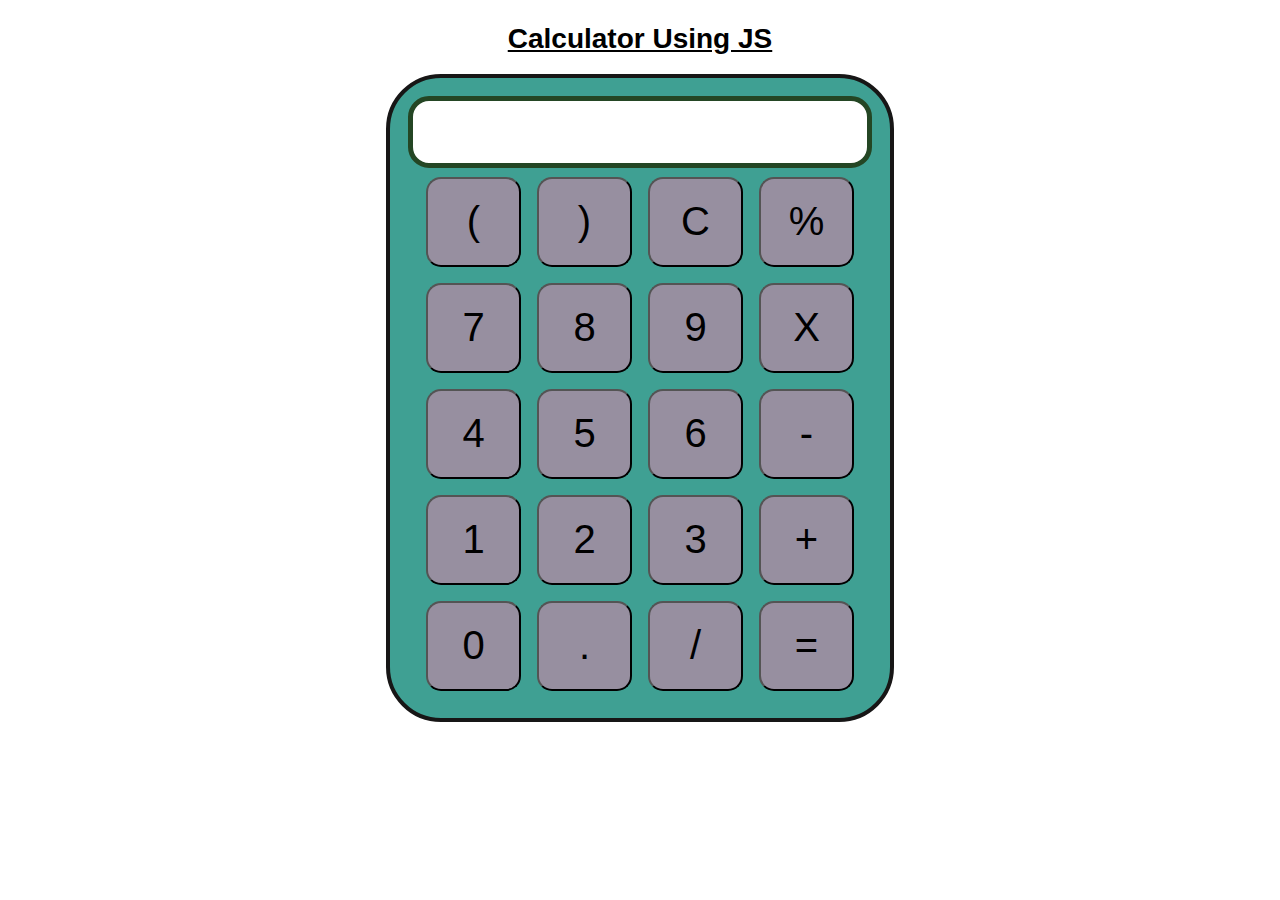
<file: Task1/Calculator/index.html>
<!DOCTYPE html>
<html lang="en">

<head>
    <meta charset="UTF-8">
    <meta name="viewport" content="width=device-width, initial-scale=1.0">
    <meta http-equiv="X-UA-Compatible" content="ie=edge">
    <link rel="stylesheet" href="style.css">
    <title>Calculator</title>
</head>

<body>
    <div class="container">
        <h1><b><u>Calculator Using JS</u></b></h1>

        <div class="calculator">
            <input type="text" name="screen" id="screen">
            <table>
                <tr>
                    <td><button>(</button></td>
                    <td><button>)</button></td>
                    <td><button>C</button></td>
                    <td><button>%</button></td>
                </tr>
                <tr>
                    <td><button>7</button></td>
                    <td><button>8</button></td>
                    <td><button>9</button></td>
                    <td><button>X</button></td>
                </tr>
                <tr>
                    <td><button>4</button></td>
                    <td><button>5</button></td>
                    <td><button>6</button></td>
                    <td><button>-</button></td>
                </tr>
                <tr>
                    <td><button>1</button></td>
                    <td><button>2</button></td>
                    <td><button>3</button></td>
                    <td><button>+</button></td>
                </tr>
                <tr>
                    <td><button>0</button></td>
                    <td><button>.</button></td>
                    <td><button>/</button></td>
                    <td><button>=</button></td>
                </tr>
            </table>
        </div>
    </div>

</body>
<script src="index.js"></script>

</html>
</file>
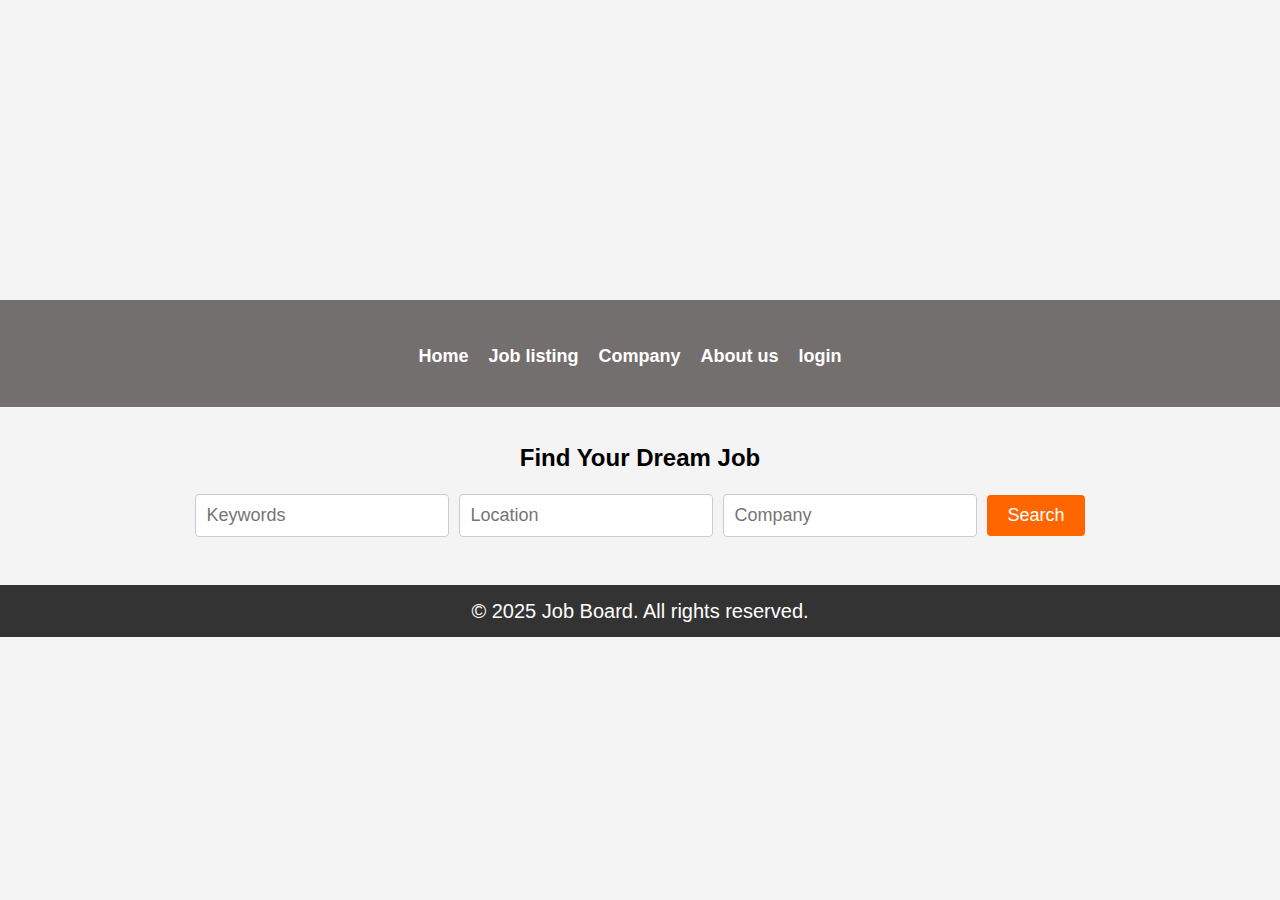
<file: Task1/job portal/index.html>
<!DOCTYPE html>
<html lang="en">

<head>
    <meta charset="UTF-8">
    <meta name="viewport" content=
        "width=device-width, initial-scale=1.0">
    <title>
        Design a Job Search Portal 
        using HTML and CSS
    </title>
    
    <link rel="stylesheet" href="style.css">
</head>

<body>
    <header>
        <section class="hero">
        
        </section>
    </header>
    <nav>
        <section class="nav">
        <ul>
            <li><a href="#">Home</a></li>
            <li><a href="job-listing.html">Job listing</a></li>
            <li><a href="Companies.html">Company</a></li>
            <li><a href="aboutus.html">About us</a></li>
            <li><a href="login.html">login</a></li>
        </ul>
        </section>
    </nav>
    <section class="search">
        <h2>Find Your Dream Job</h2>
        <form action="#" method="get">
            <input type="text" name="keywords" 
                placeholder="Keywords">
            <input type="text" name="location" 
                placeholder="Location">
            <input type="text" name="company" 
                placeholder="Company">
            <button type="submit">
                Search
            </button>
        </form>
    </section>

    <footer>
        <p>&copy; 2025 Job Board. All rights reserved.</p>
    </footer>
</body>

</html>
</file>
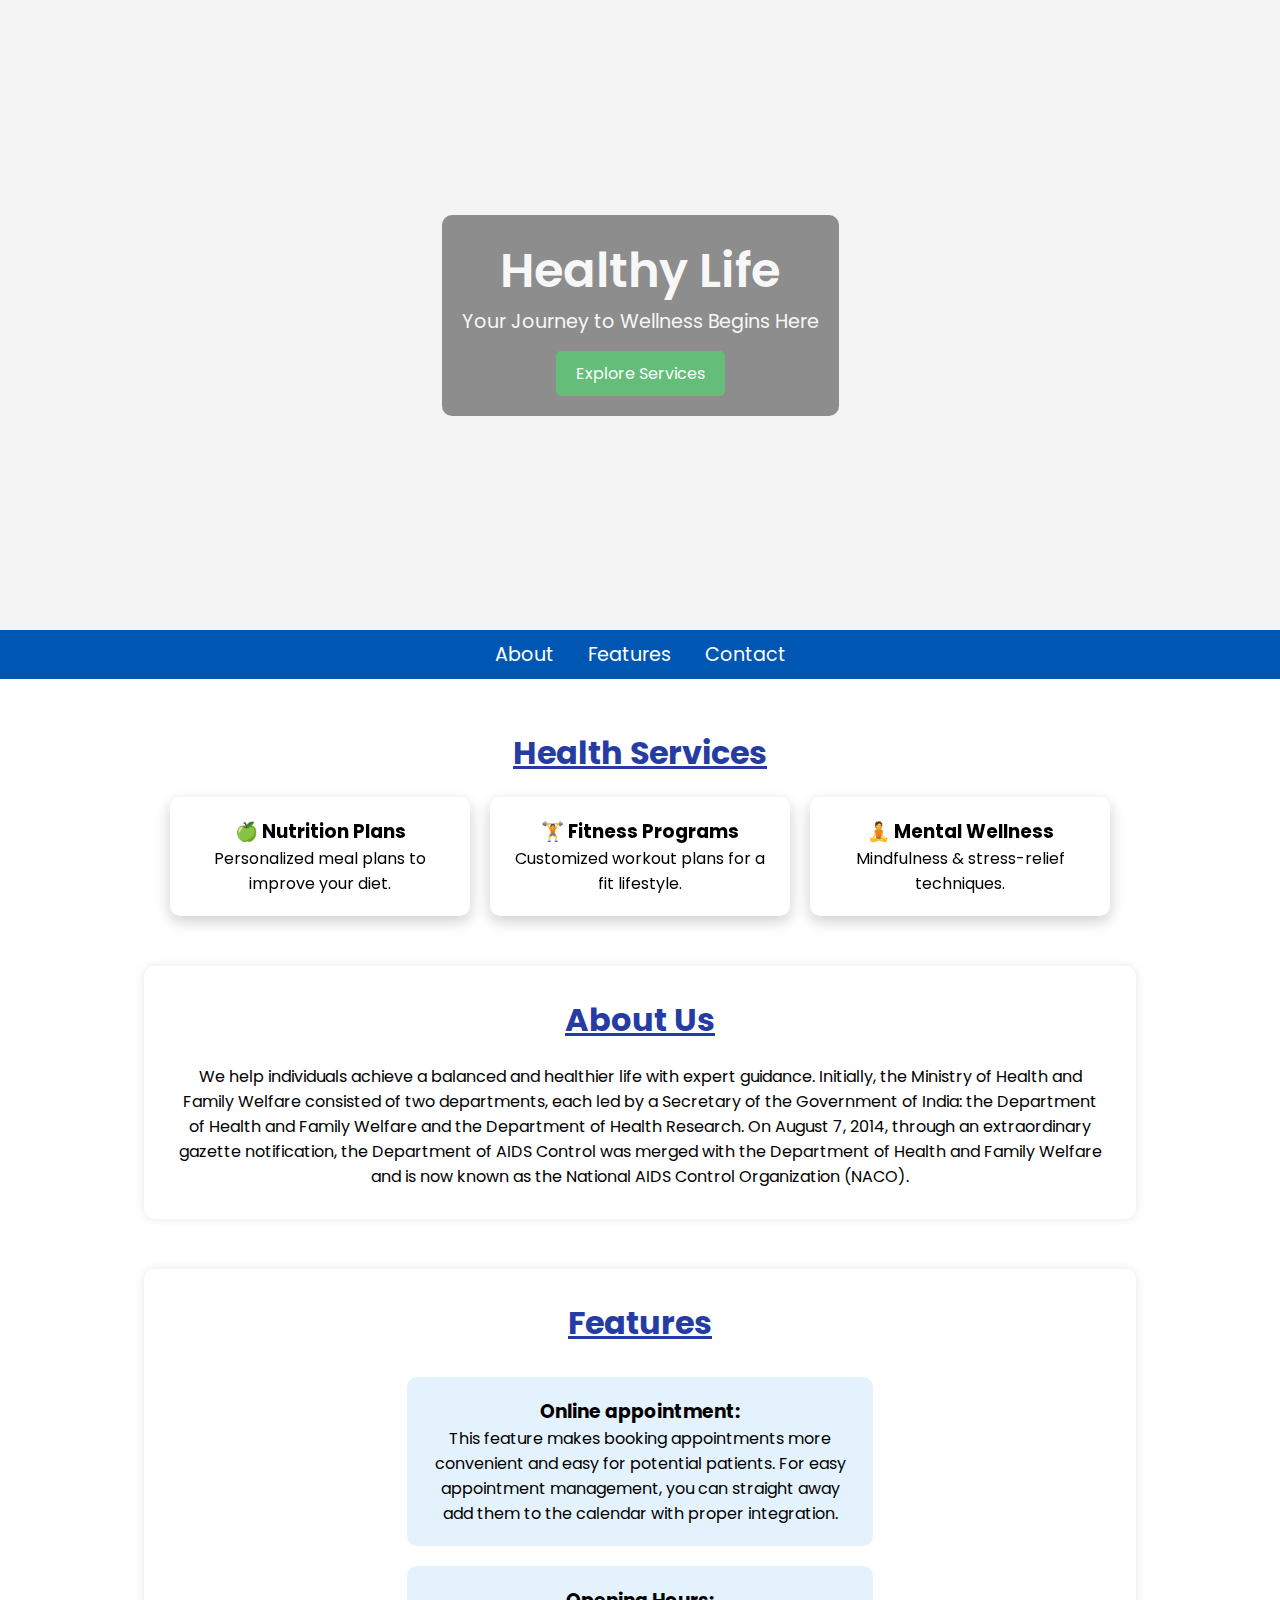
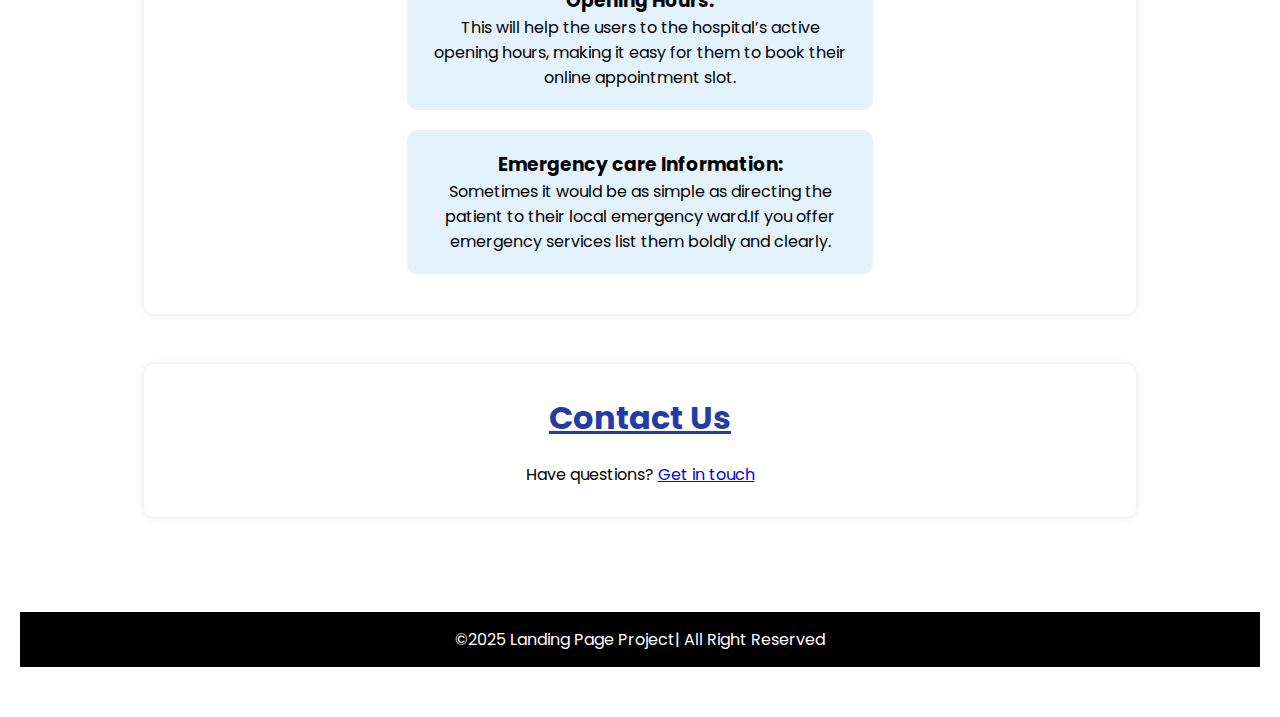
<file: Task1/Landing Page/index.html>
<!DOCTYPE html>
<html lang="en">

<head>
    <meta charset="UTF-8">
    <meta name="viewport" content="width=device-width, initial-scale=1.0">
    <title>Healthy Life - Wellness Redefined</title>
    <link rel="stylesheet" href="style.css">
</head>

<body>

    <header>
        <div class="overlay">
            <h1>Healthy Life</h1>
            <p>Your Journey to Wellness Begins Here</p>
            <a href="#services" class="btn">Explore Services</a>
        </div>
    </header>
    <nav>
        <ul>
            <li><a href="#About">About</a></li>
            <li><a href="#features">Features</a></li>
            <li><a href="#contact">Contact</a></li>
        </ul>
    </nav>

    <section id="services" class="services">
        <h2><u>Health Services</u> </h2>
        <div class="service-container">
            <div class="service-box">
                <h3>🍏 Nutrition Plans</h3>
                <p>Personalized meal plans to improve your diet.</p>
            </div>
            <div class="service-box">
                <h3>🏋 Fitness Programs</h3>
                <p>Customized workout plans for a fit lifestyle.</p>
            </div>
            <div class="service-box">
                <h3>🧘 Mental Wellness</h3>
                <p>Mindfulness & stress-relief techniques.</p>
            </div>
        </div>
    <section id="About" class="section">
        <h2><u>About Us</u></h2>
            <p>We help individuals achieve a balanced and healthier life with expert guidance.
                Initially, the Ministry of Health and Family Welfare consisted of two departments, each led by a Secretary
                of the Government of India: the Department of Health and Family Welfare and the Department of Health
                Research. On August 7, 2014, through an extraordinary gazette notification, the Department of AIDS Control
                was merged with the Department of Health and Family Welfare and is now known as the National AIDS Control
                Organization (NACO).
            </p>
    </section>
    <section id="features" class="section">
        <h2><u> Features </u></h2>
        <div class="feature-box">
            <h3>Online appointment:</h3>
            <p> This feature makes booking appointments more convenient and easy for potential patients. For easy
                appointment management, you can straight away add them to the calendar with proper integration.
            </p>
        </div>
        <div class="feature-box">
            <h3>Opening Hours:</h3>
            <p>This will help the users to the hospital’s active opening hours, making it easy for them to book their
                online appointment slot.</p>
        </div>
        <div class="feature-box">
            <h3>Emergency care Information:</h3>
            <p>Sometimes it would be as simple as directing the patient to their local emergency ward.If you offer
                emergency services list them boldly and clearly.</p>
        </div>
    </section>

    <section id="contact" class="section">
        <h2><u>Contact Us</u> </h2>
        <p>Have questions? <a href="#">Get in touch</a></p>
    </section>
    <br>
    <footer>
        <p>
        &copy;2025 Landing Page Project| All Right Reserved</p>
    </footer>

</body>

</html>
</file>
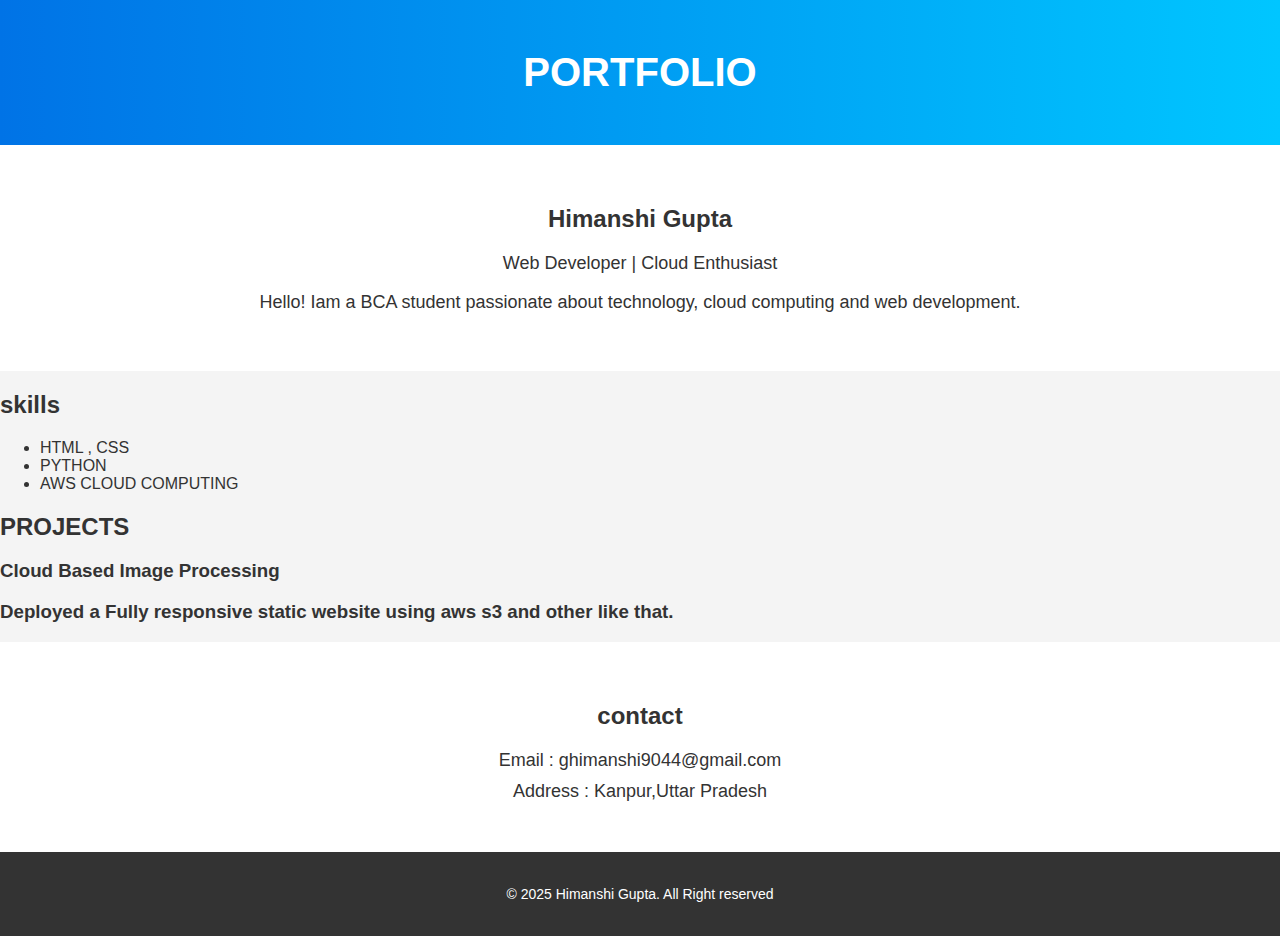
<file: Task1/portfolio/index.html>
<!DOCTYPE html>
<html lang="en">
<head>
    <meta charset="UTF-8">
    <meta name="viewport" content="width=device-width, initial-scale=1.0">
    <title>HIMANSHI PORTFOLIO</title>
    <link rel="stylesheet" href="style.css">
</head>
<body>
    <header>
       <H1>PORTFOLIO</H1> 
    </header>
    <section id="about">
        <h2>Himanshi Gupta</h2>
        <p>Web Developer | Cloud Enthusiast</p>
        <p>Hello! Iam a BCA student passionate about technology, cloud computing and web development.</p>
    </section>

    <section id="skill">
        <h2>skills</h2>
        <ul>
            <li> HTML , CSS</li>
            <LI>PYTHON</LI>
            <LI> AWS CLOUD COMPUTING</LI>
        </ul>
    </section>

    <section ID="PROJECT">
        <H2> PROJECTS</H2>
        <DIV CLASS="PROJECT">
            <H3> Cloud Based Image Processing</H3>
            <H3> Deployed a Fully responsive static website using aws s3 and other like that.</H3>
        </DIV>
    </section>
    
    <section id="contact">
        <h2> contact</h2>
        <p> Email : ghimanshi9044@gmail.com</p>
        <p>Address : Kanpur,Uttar Pradesh</p>
    </section>

    <footer>
        <p> © 2025 Himanshi Gupta. All Right reserved</p>
    </footer>
</body>
</html>
</file>
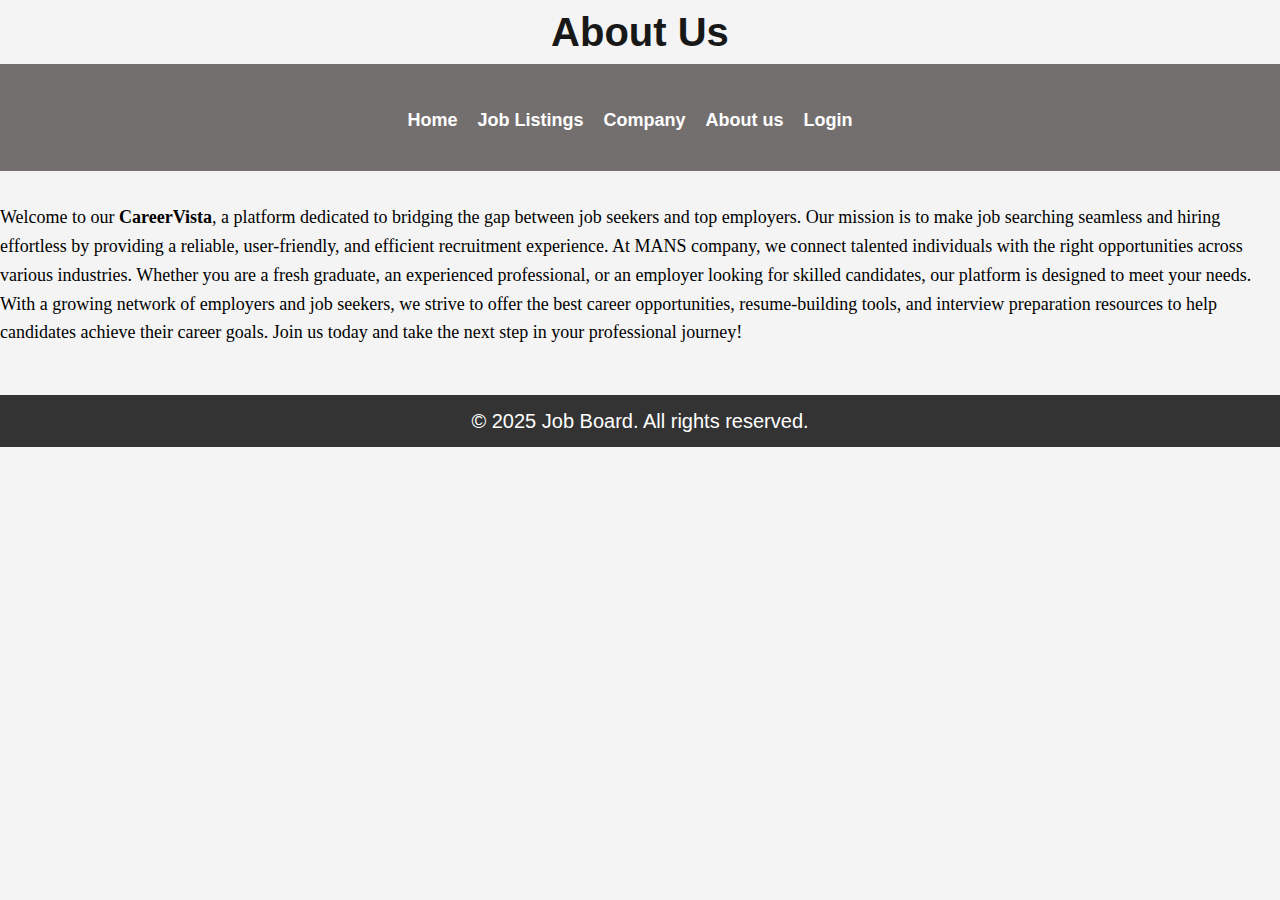
<file: Task1/job portal/aboutus.html>
<!DOCTYPE html>
<html lang="en">

<head>
    <meta charset="UTF-8">
    <meta name="viewport" content="width=device-width, initial-scale=1.0">
    <title>Login</title>
    <link rel="stylesheet" href="style.css">
</head>

<body>

    <header>
        <h1>About Us</h1>
        <nav>
            <ul>
                <li><a href="index.html">Home</a></li>
                <li><a href="job-listing.html">Job Listings</a></li>
                <li><a href="Companies.html">Company</a></li>
                <li><a href="aboutus.html">About us</a></li>
                <li><a href="login.html">Login</a></li>
            </ul>
        </nav>
    </header>

    <section class="about">
    <P>
                             Welcome to our <b>CareerVista</b>, a platform dedicated to bridging the gap between job seekers and top
        employers. Our mission is to make job searching seamless and hiring effortless by providing a reliable,
        user-friendly, and efficient recruitment experience.

        At MANS company, we connect talented individuals with the right opportunities across various
        industries. Whether you are a fresh graduate, an experienced professional, or an employer looking for skilled
        candidates, our platform is designed to meet your needs.

        With a growing network of employers and job seekers, we strive to offer the best career opportunities,
        resume-building tools, and interview preparation resources to help candidates achieve their career goals.

        Join us today and take the next step in your professional journey!</P>

    </section>

    <footer>
        <p>&copy; 2025 Job Board. All rights reserved.</p>
    </footer>

</body>

</html>
</file>
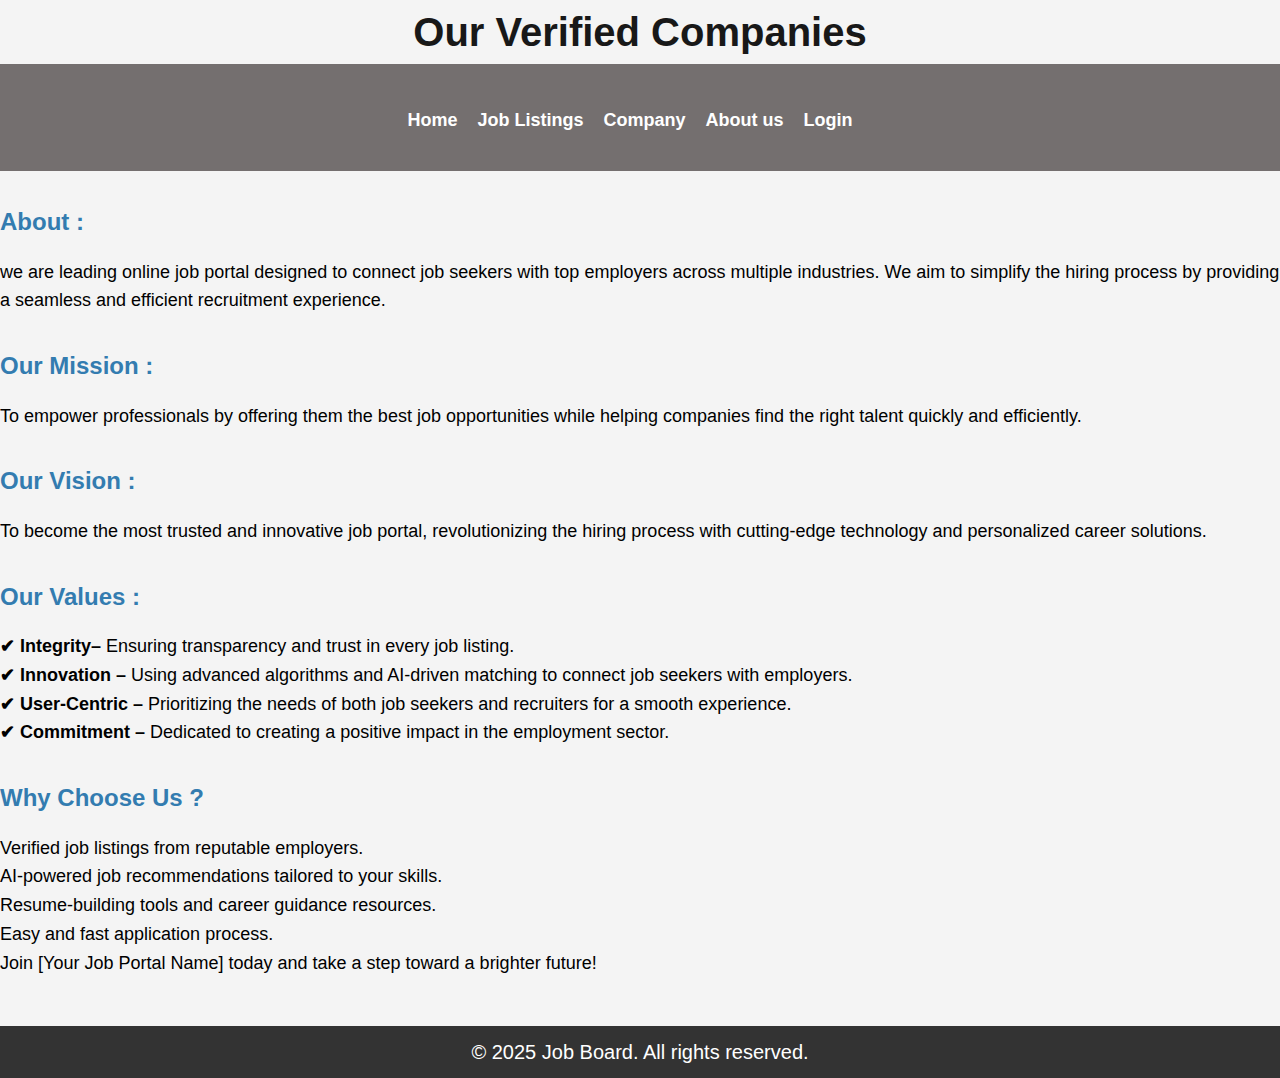
<file: Task1/job portal/Companies.html>
<!DOCTYPE html>
<html lang="en">

<head>
    <meta charset="UTF-8">
    <meta name="viewport" content="width=device-width, initial-scale=1.0">
    <title>Login</title>
    <link rel="stylesheet" href="style.css">
</head>

<body>

    <header>
        <h1><b>Our Verified Companies </b></h1>
        <nav>
            <ul>
                <li><a href="index.html">Home</a></li>
                <li><a href="job-listing.html">Job Listings</a></li>
                <li><a href="Companies.html">Company</a></li>
                <li><a href="aboutus.html">About us</a></li>
                <li><a href="login.html">Login</a></li>
            </ul>
        </nav>
    </header>
    <section class="company">
    <h2><b>About :</b></h2>
    <p>
        we are leading online job portal designed to connect job seekers with top employers across multiple industries.
        We aim to simplify the hiring process by providing a seamless and efficient recruitment experience.</p>

    <h2><b>Our Mission :</b></h2>  
    <P>
        To empower professionals by offering them the best job opportunities while helping companies find the right
        talent quickly and efficiently.</P>

    <h2><b>Our Vision :</b></h2>
    <P>
        To become the most trusted and innovative job portal, revolutionizing the hiring process with cutting-edge
        technology and personalized career solutions.</P>

    <h2><b>Our Values :</b></h2>
    <div>
        <li><b>✔ Integrity– </b>Ensuring transparency and trust in every job listing.</li>
        <li><b>✔ Innovation – </b>Using advanced algorithms and AI-driven matching to connect job seekers with employers.</li>
        <li><b>✔ User-Centric –</b> Prioritizing the needs of both job seekers and recruiters for a smooth experience.</li>
        <li><b>✔ Commitment – </b>Dedicated to creating a positive impact in the employment sector.</li>
    </div>

    <h2><b> Why Choose Us ?</b></h2>  

        <li> Verified job listings from reputable employers.</li>
        <li> AI-powered job recommendations tailored to your skills.</li>
        <li>Resume-building tools and career guidance resources.</li>
        <li>Easy and fast application process.</li>
        <li>Join [Your Job Portal Name] today and take a step toward a brighter future!</li>
    </section>
        <footer>
            <p>&copy; 2025 Job Board. All rights reserved.</p>
        </footer>
    
</body>
</html>
</file>
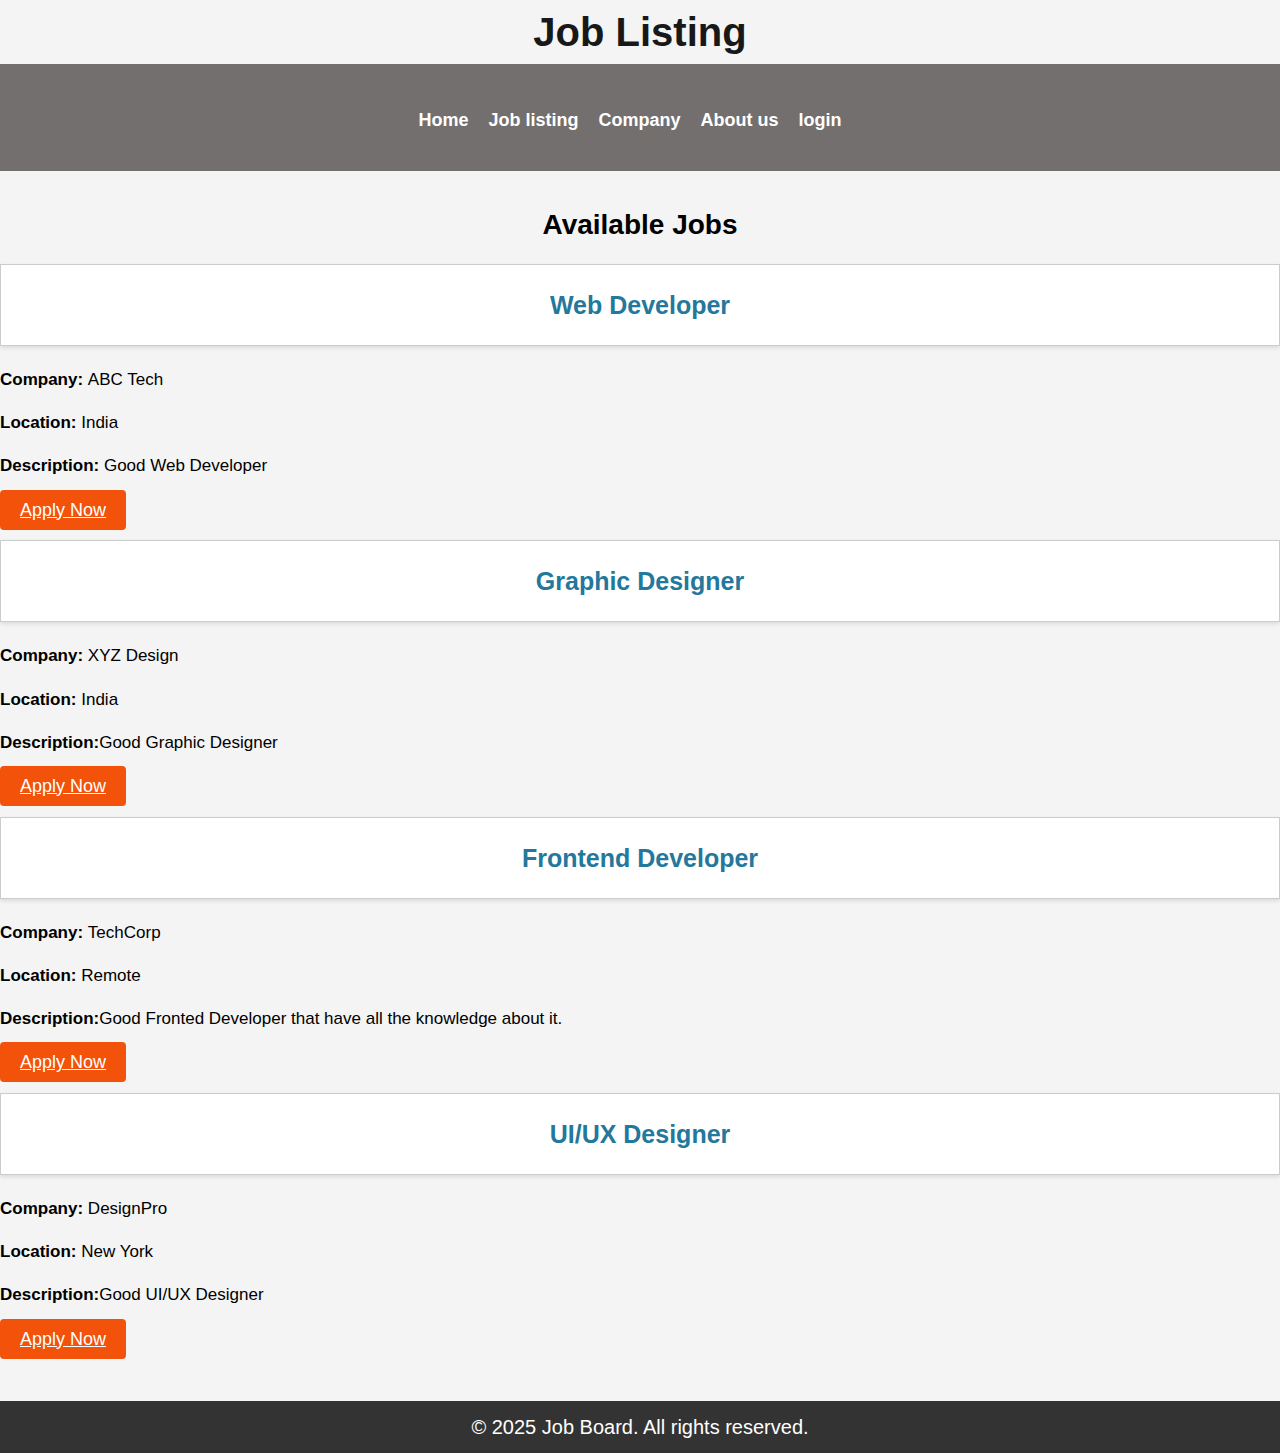
<file: Task1/job portal/job-listing.html>
<!DOCTYPE html>
<html lang="en">
<head>
    <meta charset="UTF-8">
    <meta name="viewport" content="width=device-width, initial-scale=1.0">
    <title>Job Listings</title>
    <link rel="stylesheet" href="style.css">
</head>
<body>
    <header>
        <h1><b>Job Listing</b></h1>
        <nav>
            <ul>
                <li><a href="index.html">Home</a></li>
                <li><a href="job-listing.html">Job listing</a></li>
                <li><a href="Companies.html">Company</a></li>
                <li><a href="aboutus.html">About us</a></li>
                <li><a href="login.html">login</a></li>
            </ul>
        </nav>
    </header>
    
    <section class="job-listing">
        <h1>Available Jobs</h1>
        <div>
            <h3>      Web Developer</h3>
            <p><b>Company: </b>ABC Tech</p>
            <p><b>Location: </b>India</p>
            <p><b>Description:</b> Good Web Developer</p>
            <a href="#">Apply Now</a>
        </div>
        <div>
            <h3>       Graphic Designer</h3>
            <p><b>Company:</b> XYZ Design</p>
            <p><b>Location:</b> India </p>
            <p><b>Description:</b>Good Graphic Designer</p>
            <a href="#">Apply Now</a>
        </div>
        <div class="job-card">
            <h3>       Frontend Developer</h3>
            <p><b>Company: </b>TechCorp</p>
            <p><b>Location:</b> Remote</p>
            <p><b>Description:</b>Good Fronted Developer that have all the knowledge about it.</p>
            <a href="#">Apply Now</a>
        </div>

        <div class="job-card">
            <h3>       UI/UX Designer</h3>
            <p><b>Company:</b> DesignPro</p>
            <p><b>Location:</b> New York</p>
            <p><b>Description:</b>Good UI/UX Designer</p>
            <a href="#">Apply Now</a>
        </div>
    </section>

    <footer>
        <p>&copy; 2025 Job Board. All rights reserved.</p>
    </footer>
</body>
</html>
</file>
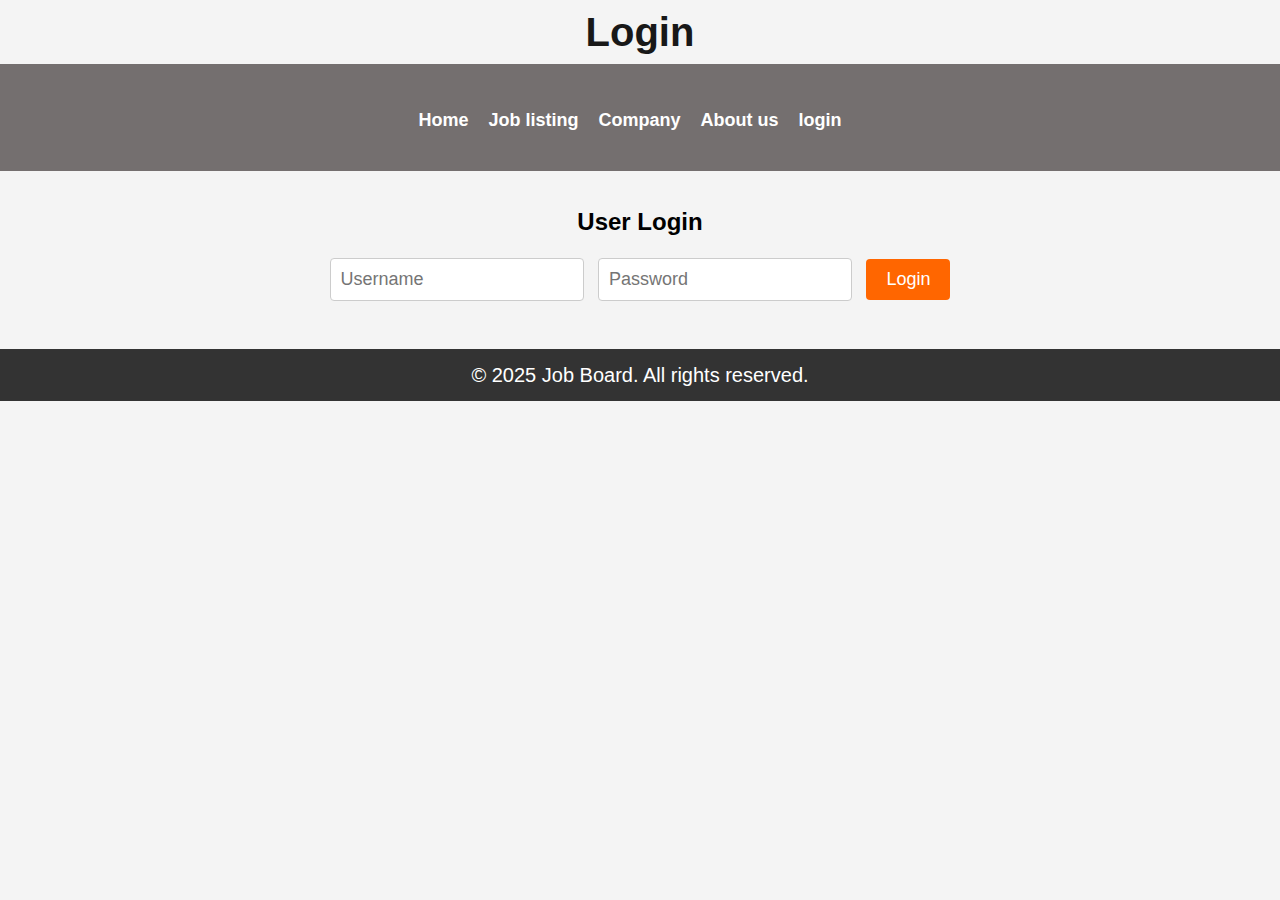
<file: Task1/job portal/login.html>
<!DOCTYPE html>
<html lang="en">
<head>
    <meta charset="UTF-8">
    <meta name="viewport" content="width=device-width, initial-scale=1.0">
    <title>Login</title>
    <link rel="stylesheet" href="style.css">
</head>
<body>

    <header>
        <h1>Login</h1>
        <nav>
            <ul>
                <li><a href="index.html">Home</a></li>
                <li><a href="job-listing.html">Job listing</a></li>
                <li><a href="Companies.html">Company</a></li>
                <li><a href="aboutus.html">About us</a></li>
                <li><a href="login.html">login</a></li>
            </ul>
        </nav>
    </header>

    <section class="login">
        <h2>User Login</h2>
        <form>
            <input type="text" placeholder="Username" required>
            <input type="password" placeholder="Password" required>
            <button type="submit">Login</button>
        </form>
    </section>

    <footer>
        <p>&copy; 2025 Job Board. All rights reserved.</p>
    </footer>

</body>
</html>
</file>
<file: Task1/Calculator/style.css>
.container{
    text-align: center;
    margin-top:23px
}

table{
    margin: auto;
}

input{
    border-radius: 21px;
    border: 5px solid #244624;
    font-size:34px;
    height: 60px;
    width: 450px;
}

button{
    border-radius: 15px;
    font-size: 40px;
    background: #978fa0;
    width: 95px;
    height: 90px;
    margin: 6px;
}

.calculator{ 
    border: 4px solid #171616;
    background-color: #3fa093 ;
    padding: 18px;
    border-radius: 55px;
    display: inline-block;
    
}

h1{
    font-size: 28px;
    font-family: Arial, Helvetica, sans-serif;
}
</file>
<file: Task1/job portal/style.css>
* {
    margin: 0;
    padding: 0;
    box-sizing: border-box;
}

body {
    font-family: Arial, sans-serif;
    background-color: #f4f4f4;
    line-height: 1.6;
    color: #000000;
}

header {
    font-family: Arial, Helvetica, sans-serif;
    font-size: 20px;
    text-align: center;
    color: #181818;
}

.hero {
    background: url('https://assets-mol.nugmyanmar.org/images/2023/05/Job_Search__2_-removebg-preview.png') no-repeat center center/cover;
    background-size: 30% 100%;
    padding: 150px 20px;
    text-align: center;
    transition: OPACITIY 0.5;
}

.hero H1 {
    color: #000000;
    font-size: 60PX;
}

nav ul {
    font-size: 27px;
    list-style: none;
    display: flex;
    justify-content: center;
    background-color: #746f6f;
    padding: 2rem 0;
}

nav li {
    margin-right: 20px;
    font-size: 27px;
}

nav a {
    text-decoration: none;
    color: #fff;
    font-weight: bold;
    transition: color 0.3s;
    font-size: 18px;
}

nav a:hover {
    color: #ff6600;
    padding: 2rem 0;
}

.search {
    text-align: center;
    margin-top: 2rem;
}

.search h2 {
    font-size: 24px;
    margin-bottom: 1rem;
}

.search form {
    display: flex;
    justify-content: center;
    align-items: center;
    font-size: 17px;
}

.search input[type="text"] {
    padding: 10px;
    margin-right: 10px;
    border: 1px solid #ccc;
    border-radius: 4px;
    font-size: 18px;
}

.search button {
    background-color: #ff6600;
    color: #fff;
    border: none;
    padding: 10px 20px;
    border-radius: 4px;
    cursor: pointer;
    transition: background-color 0.3s;
    font-size: 18px;
}

.search button:hover {
    background-color: #ff3300;
    padding: 10px 20px;
}

.job-listing {
    margin: 2rem 0;
}

.job-listing h1 {
    font-size: 28px;
    margin-bottom: 1rem;
    text-align: center;
}

.job-listing div {
    margin-bottom: 1rem;
    list-style: none;
}

.job-listing h3 {
    background-color: #ffffff;
    border: 1px solid #ccc;
    padding: 20px;
    margin-bottom: 20px;
    box-shadow: 0 2px 4px rgba(0, 0, 0, 0.1);
    font-size: 25px;
    text-align: center;
    color: #23789c;
}

.about {
    font-size: 18px;
    margin-bottom: 10px;
}

.job-listing p {
    font-size: 17px;
    margin-bottom: 1rem;
}

.job-listing a {
    background-color: #f25209;
    color: #fff;
    padding: 10px 20px;
    border-radius: 4px;
    cursor: pointer;
    transition: background-color 0.3s;
    font-size: 18px;
}

.job-listing a:hover {
    background-color: #ff6600;
}

.login {
    text-align: center;
    margin-top: 2rem;
}

.login h2 {
    font-size: 24px;
    margin-bottom: 1rem;
}

.login input[type="text"] {
    padding: 10px;
    margin-right: 10px;
    border: 1px solid #ccc;
    border-radius: 4px;
    font-size: 18px;
}

.login input[type="Password"] {
    padding: 10px;
    margin-right: 10px;
    border: 1px solid #ccc;
    border-radius: 4px;
    font-size: 18px;
}

.login button {
    background-color: #ff6600;
    color: #fff;
    border: none;
    padding: 10px 20px;
    border-radius: 4px;
    cursor: pointer;
    transition: background-color 0.3s;
    font-size: 18px;

}

.login button:hover {
    background-color: #ff3300;
    padding: 10px 20px;
}
.company h2 {
    margin-top: 2rem;
    margin-bottom: 1rem;
    color: #337cb0;
}

.company p {
    font-size:18px;
    margin-bottom: 1rem;
}
.company li{
    font-size:18px;
}
.about p{
    margin-top: 2rem;
    font-size: 18px;  
    font-family: Cambria, Cochin, Georgia, Times, 'Times New Roman', serif;
}
footer {
    font-size: 20px;
    margin-top: 3rem;
    text-align: center;
    background-color: #333;
    color: #fff;
    padding: 10px 10px;
}
</file>
<file: Task1/Landing Page/style.css>
/* Google Font */
@import url('https://fonts.googleapis.com/css2?family=Poppins:wght@300;400;600&display=swap');

* {
    margin: 0;
    padding: 0;
    box-sizing: border-box;
    font-family: 'Poppins', sans-serif;
}

body {
    background: #f0f4f8;
    text-align: center;
}

header {
    background: url('https://tse1.mm.bing.net/th?id=OIP.lWnk_YOkMXi_TWPHhkdBkQHaEK&pid=Api&P=0&h=180') no-repeat center center/cover;
    opacity: 70%;
    height: 70vh;
    display: flex;
    justify-content: center;
    align-items: center;
    position: relative;
    color: rgb(249, 249, 249);
}

header .overlay {
    background: rgba(0, 0, 0, 0.6); /* Dark overlay for better text visibility */
    padding: 20px;
    border-radius: 10px;
}

header h1 {
    font-size: 3rem;
    font-weight: 600;
}

header p {
    font-size: 1.2rem;
    margin-bottom: 15px;
}


.btn {
    display: inline-block;
    padding: 10px 20px;
    background: #28a745;
    color: white;
    font-size: 1rem;
    text-decoration: none;
    border-radius: 5px;
    transition: 0.3s;
}

.btn:hover {
    background: #218838;
}

/* Services Section */
.services {
    padding: 50px 20px;
    background: white;
}

h2 {
    font-size: 2rem;
    margin-bottom: 20px;
}

.service-container {
    display: flex;
    justify-content: center;
    flex-wrap: wrap;
    gap: 20px;
}

.service-box {
    background: rgba(255, 255, 255, 0.1);
    backdrop-filter: blur(10px);
    padding: 20px;
    width: 300px;
    border-radius: 10px;
    box-shadow: 0px 5px 15px rgba(0, 0, 0, 0.2);
    transition: 0.3s;
}

.service-box:hover {
    transform: translateY(-5px);
    box-shadow: 0px 10px 20px rgba(0, 0, 0, 0.3);
}
/* General Styles */
body {
    font-family: Arial, sans-serif;
    margin: 0;
    padding: 0;
    text-align: center;
    background: #f4f4f4;
}

/* Navigation */
nav {
    background: #0056b3;
    padding: 10px 0;
}

nav ul {
    list-style: none;
    padding: 0;
}

nav ul li {
    display: inline;
    margin: 0 15px;
}

nav ul li a {
    color: white;
    text-decoration: none;
    font-size: 1.2rem;
}

/* Sections */
.section {
    padding: 30px ;
    background: white;
    margin: 50px auto;
    width: 80%;
    border-radius: 10px;
    box-shadow: 0px 0px 10px rgba(0, 0, 0, 0.1);
}

h2 {
    color: #253ca4;
}
h3{
    color: #000000;
}
/* Features Section */
.feature-box {
    display: inline-block;
    width: 50%;
    background: #e3f2fd;
    padding: 20px;
    margin: 10px;
    border-radius: 10px;
    transition: 0.3s;
}

.feature-box:hover {
    background: #bbdefb;
    transform: scale(1.05);
}

/* Footer */
footer {
    background: #000000;
    color: white;
    padding: 15px;
    margin-top: 20px;
}
</file>
<file: Task1/portfolio/style.css>
body {
    font-family: 'Poppins', sans-serif;
    margin: 0;
    padding: 0;
    background-color: #f4f4f4;
    color: #333;
}

/* Header Section */
header {
    background: linear-gradient(to right, #0073e6, #00c6ff);
    color: white;
    text-align: center;
    padding: 40px 20px;
    font-size: 20px;
}

header h1 {
    font-size: 40px;
    margin: 10px 0;
}

header p {
    font-size: 18px;
    font-weight: 300;
}

/* About Section */
#about {
    text-align: center;
    padding: 40px 20px;
    background-color: white;
}

#about p {
    font-size: 18px;
    margin-top: 15px;
}

/* Skills Section */
#skills {
    background-color: #0073e6;
    color: white;
    padding: 40px 20px;
    text-align: center;
}

#skills h2 {
    font-size: 30px;
    margin-bottom: 20px;
}

#skills ul {
    list-style: none;
    padding: 0;
}

#skills li {
    font-size: 18px;
    display: inline-block;
    background: rgba(50, 79, 154, 0.2);
    padding: 10px 20px;
    margin: 5px;
    border-radius: 20px;
}

/* Projects Section */
#projects {
    text-align: center;
    padding: 40px 20px;
    background-color: white;
}

#projects h3 {
    font-size: 30px;
    margin-bottom: 20px;
}

.project {
    background: #f9f9f9;
    margin: 20px auto;
    padding: 20px;
    width: 80%;
    border-radius: 10px;
    box-shadow: 0 0 10px rgba(0, 0, 0, 0.1);
}

/* Contact Section */
#contact {
    text-align: center;
    padding: 40px 20px;
    background-color: white;
}

#contact p {
    font-size: 18px;
    margin: 10px 0;
}

/* Footer */
footer {
    background: #333;
    color: white;
    text-align: center;
    padding: 20px;
    font-size: 14px;
}
</file>
